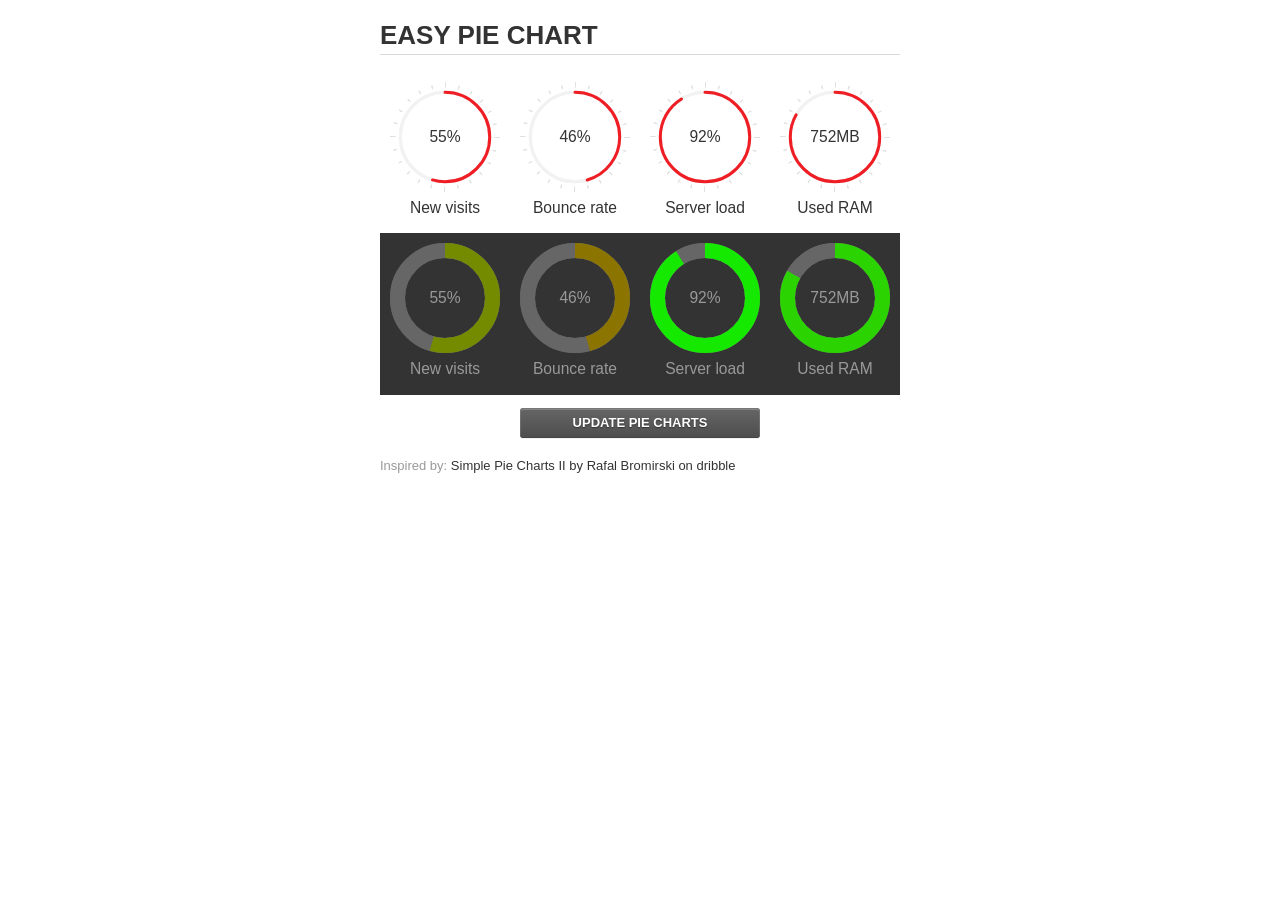
<file: demo/static/assets/jquery-easy-pie-chart/examples/index.html>
<!doctype html>
<html>
    <head>
        <meta charset="utf-8">
        <title>Easy Pie Chart</title>
        <script type="text/javascript" src="https://ajax.googleapis.com/ajax/libs/jquery/1.7.2/jquery.min.js"></script>
        <script type="text/javascript" src="http://html5shiv.googlecode.com/svn/trunk/html5.js"></script>
        <script type="text/javascript" src="excanvas.js"></script>
        <script type="text/javascript" src="../jquery.easy-pie-chart.js"></script>

        <link rel="stylesheet" type="text/css" href="style.css" media="screen">
        <link rel="stylesheet" type="text/css" href="../jquery.easy-pie-chart.css" media="screen">

        <meta name="viewport" content="width=device-width, initial-scale=1.0">

        <script type="text/javascript">
            var initPieChart = function() {
                $('.percentage').easyPieChart({
                    animate: 1000
                });
                $('.percentage-light').easyPieChart({
                    barColor: function(percent) {
                        percent /= 100;
                        return "rgb(" + Math.round(255 * (1-percent)) + ", " + Math.round(255 * percent) + ", 0)";
                    },
                    trackColor: '#666',
                    scaleColor: false,
                    lineCap: 'butt',
                    lineWidth: 15,
                    animate: 1000
                });

                $('.updateEasyPieChart').on('click', function(e) {
                  e.preventDefault();
                  $('.percentage, .percentage-light').each(function() {
                    var newValue = Math.round(100*Math.random());
                    $(this).data('easyPieChart').update(newValue);
                    $('span', this).text(newValue);
                  });
                });
            };
        </script>
    </head>
    <body onload="initPieChart();">
        <div class="container">
            <h1>EASY PIE CHART</h1>
            <div class="chart">
                <div class="percentage success" data-percent="55"><span>55</span>%</div>
                <div class="label">New visits</div>
            </div>
            <div class="chart">
                <div class="percentage" data-percent="46"><span>46</span>%</div>
                <div class="label">Bounce rate</div>
            </div>
            <div class="chart">
                <div class="percentage" data-percent="92"><span>92</span>%</div>
                <div class="label">Server load</div>
            </div>
            <div class="chart">
                <div class="percentage" data-percent="84"><span>752</span>MB</div>
                <div class="label">Used RAM</div>
            </div>
            <div style="clear:both;"></div>
            <div class="dark">
                <div class="chart">
                    <div id="sparkline_bar" class="percentage-light" data-percent="55"><span>55</span>%</div>
                    <div class="label">New visits</div>
                </div>
                <div class="chart">
                    <div id="sparkline_bar" class="percentage-light" data-percent="46"><span>46</span>%</div>
                    <div class="label">Bounce rate</div>
                </div>
                <div class="chart">
                    <div class="percentage-light" data-percent="92"><span>92</span>%</div>
                    <div class="label">Server load</div>
                </div>
                <div class="chart">
                    <div class="percentage-light" data-percent="84"><span>752</span>MB</div>
                    <div class="label">Used RAM</div>
                </div>
                <div style="clear:both;"></div>
            </div>

            <p><a href="#" class="button updateEasyPieChart">Update pie charts</a></p>

            <p class="credits">Inspired by: <a href="http://drbl.in/ezuc" target="_blank">Simple Pie Charts II by Rafal Bromirski on dribble</a></p>
        </div>
    </body>
</html>
</file>
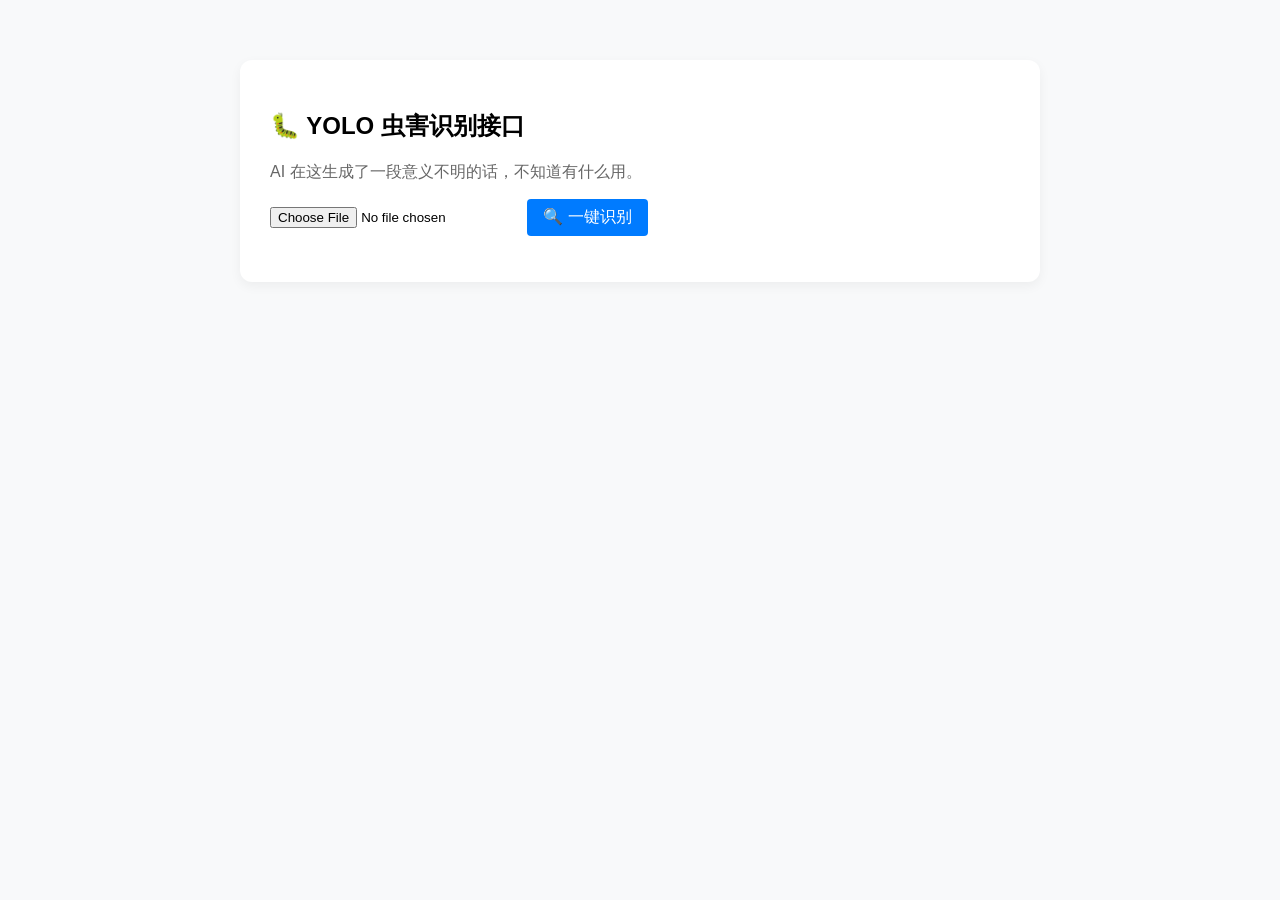
<file: demo/templates/pest_recognize.html>
<!DOCTYPE html>
<html lang="zh-CN">
<head>
    <meta charset="UTF-8">
    <title>YOLO 虫害识别</title>
    <style>
        body {
            font-family: 'Segoe UI', Tahoma, Geneva, Verdana, sans-serif;
            max-width: 800px;
            margin: 40px auto;
            padding: 20px;
            background-color: #f8f9fa;
        }
        .card {
            background: white;
            padding: 30px;
            border-radius: 12px;
            box-shadow: 0 4px 12px rgba(0,0,0,0.05);
        }
        button {
            padding: 8px 16px;
            background-color: #007bff;
            color: white;
            border: none;
            border-radius: 4px;
            cursor: pointer;
            font-size: 16px;
        }
        button:hover { background-color: #0056b3; }

        /* 结果展示区初始隐藏 */
        #resultBox {
            display: none;
            margin-top: 30px;
            padding-top: 20px;
            border-top: 2px dashed #eee;
        }
        #pestName {
            color: #dc3545;
            font-size: 1.5em;
            font-weight: bold;
        }
        #resultImage {
            margin-top: 15px;
            max-width: 100%;
            border-radius: 8px;
            box-shadow: 0 4px 8px rgba(0,0,0,0.15);
        }
    </style>
</head>
<body>
    <div class="card">
        <h2>🐛 YOLO 虫害识别接口</h2>
        <p style="color: #666;">AI 在这生成了一段意义不明的话，不知道有什么用。</p>

        <input type="file" id="imageInput" accept="image/*">
        <button onclick="testPestAPI()">🔍 一键识别</button>

        <p id="apiStatus" style="margin-top: 15px; color: #888; font-weight: bold;"></p>

        <div id="resultBox">
            <p style="font-size: 1.2em;"><strong>🚨 检测结果：</strong> <span id="pestName"></span></p>
            <img id="resultImage" alt="YOLO渲染图" />
        </div>
    </div>

    <script>
        async function testPestAPI() {
            const fileInput = document.getElementById('imageInput');
            const apiStatus = document.getElementById('apiStatus');
            const resultBox = document.getElementById('resultBox');
            const pestNameSpan = document.getElementById('pestName');
            const resultImage = document.getElementById('resultImage');

            if (fileInput.files.length === 0) {
                alert("选张图再测啊！");
                return;
            }

            // 重置状态
            apiStatus.innerText = "⏳ 正在呼叫 YOLO 引擎...";
            resultBox.style.display = 'none';

            const formData = new FormData();
            formData.append('image', fileInput.files[0]);

            try {
                // 调用我们写好的纯净接口
                const response = await fetch('/api/pest_recognize/', {
                    method: 'POST',
                    body: formData
                });

                const data = await response.json();

                if (data.status === 'success') {
                    apiStatus.innerText = "✅ 识别成功！毫秒级响应！";

                    // 🌟 核心极简逻辑：拿到名字直接塞，拿到 Base64 直接填！
                    pestNameSpan.innerText = data.pest_name;
                    resultImage.src = "data:image/jpeg;base64," + data.image_base64;

                    // 动画般地展示结果框
                    resultBox.style.display = 'block';
                } else {
                    apiStatus.innerText = "❌ 识别失败: " + data.msg;
                }

            } catch (error) {
                apiStatus.innerText = "❌ 请求炸了，请检查终端报错: " + error;
            }
        }
    </script>
</body>
</html>
</file>
<file: demo/static/assets/jquery-easy-pie-chart/examples/style.css>
body {
    font: 13px/1.4 'Helvetica Neue', 'Helvetica','Arial', sans-serif;
    color: #333;
}

.container {
    width: 520px;
    margin: auto;
}

h1 {
    border-bottom: 1px solid #d9d9d9;
}

a {
    color: #be2221;
    text-decoration: none;
}

.chart {
    float: left;
    margin: 10px;
}

.percentage,
.label {
    text-align: center;
    color: #333;
    font-weight: 100;
    font-size: 1.2em;
    margin-bottom: 0.3em;
}

.credits {
    padding-top: 0.5em;
    clear: both;
    color: #999;
}

.credits a {
    color: #333;
}

.dark {
    background: #333;
}

.dark .percentage-light,
.dark .label {
    text-align: center;
    color: #999;
    font-weight: 100;
    font-size: 1.2em;
    margin-bottom: 0.3em;
}


.button {
  -webkit-box-shadow: inset 0 0 1px #000, inset 0 1px 0 1px rgba(255,255,255,0.2), 0 1px 1px -1px rgba(0, 0, 0, .5);
  -moz-box-shadow: inset 0 0 1px #000, inset 0 1px 0 1px rgba(255,255,255,0.2), 0 1px 1px -1px rgba(0, 0, 0, .5);
  box-shadow: inset 0 0 1px #000, inset 0 1px 0 1px rgba(255,255,255,0.2), 0 1px 1px -1px rgba(0, 0, 0, .5);
  -webkit-border-radius: 3px;
  -moz-border-radius: 3px;
  border-radius: 3px;
  padding: 6px 20px;
  font-weight: bold;
  text-transform: uppercase;
  display: block;
  margin: auto;
  max-width: 200px;
  text-align: center;
  background-color: #5c5c5c;
  background-image: -moz-linear-gradient(top, #666666, #4d4d4d);
  background-image: -ms-linear-gradient(top, #666666, #4d4d4d);
  background-image: -webkit-gradient(linear, 0 0, 0 100%, from(#666666), to(#4d4d4d));
  background-image: -webkit-linear-gradient(top, #666666, #4d4d4d);
  background-image: -o-linear-gradient(top, #666666, #4d4d4d);
  background-image: linear-gradient(top, #666666, #4d4d4d);
  background-repeat: repeat-x;
  filter: progid:DXImageTransform.Microsoft.gradient(startColorstr='#666666', endColorstr='#4d4d4d', GradientType=0);
  color: #ffffff;
  text-shadow: 0 1px 1px #333333;
}
.button:hover {
  color: #ffffff;
  text-decoration: none;
  background-color: #616161;
  background-image: -moz-linear-gradient(top, #6b6b6b, #525252);
  background-image: -ms-linear-gradient(top, #6b6b6b, #525252);
  background-image: -webkit-gradient(linear, 0 0, 0 100%, from(#6b6b6b), to(#525252));
  background-image: -webkit-linear-gradient(top, #6b6b6b, #525252);
  background-image: -o-linear-gradient(top, #6b6b6b, #525252);
  background-image: linear-gradient(top, #6b6b6b, #525252);
  background-repeat: repeat-x;
  filter: progid:DXImageTransform.Microsoft.gradient(startColorstr='#6b6b6b', endColorstr='#525252', GradientType=0);
}
.button:active {
  background-color: #575757;
  background-image: -moz-linear-gradient(top, #616161, #474747);
  background-image: -ms-linear-gradient(top, #616161, #474747);
  background-image: -webkit-gradient(linear, 0 0, 0 100%, from(#616161), to(#474747));
  background-image: -webkit-linear-gradient(top, #616161, #474747);
  background-image: -o-linear-gradient(top, #616161, #474747);
  background-image: linear-gradient(top, #616161, #474747);
  background-repeat: repeat-x;
  filter: progid:DXImageTransform.Microsoft.gradient(startColorstr='#616161', endColorstr='#474747', GradientType=0);
  -webkit-transform: translate(0, 1px);
  -moz-transform: translate(0, 1px);
  -ms-transform: translate(0, 1px);
  -o-transform: translate(0, 1px);
  transform: translate(0, 1px);
}
.button:disabled {
  background-color: #dddddd;
  background-image: -moz-linear-gradient(top, #e7e7e7, #cdcdcd);
  background-image: -ms-linear-gradient(top, #e7e7e7, #cdcdcd);
  background-image: -webkit-gradient(linear, 0 0, 0 100%, from(#e7e7e7), to(#cdcdcd));
  background-image: -webkit-linear-gradient(top, #e7e7e7, #cdcdcd);
  background-image: -o-linear-gradient(top, #e7e7e7, #cdcdcd);
  background-image: linear-gradient(top, #e7e7e7, #cdcdcd);
  background-repeat: repeat-x;
  filter: progid:DXImageTransform.Microsoft.gradient(startColorstr='#e7e7e7', endColorstr='#cdcdcd', GradientType=0);
  color: #939393;
  text-shadow: 0 1px 1px #fff;
}

@media screen and (max-device-width: 480px) {
  .container{
    width: 100%;
  }
}
</file>
